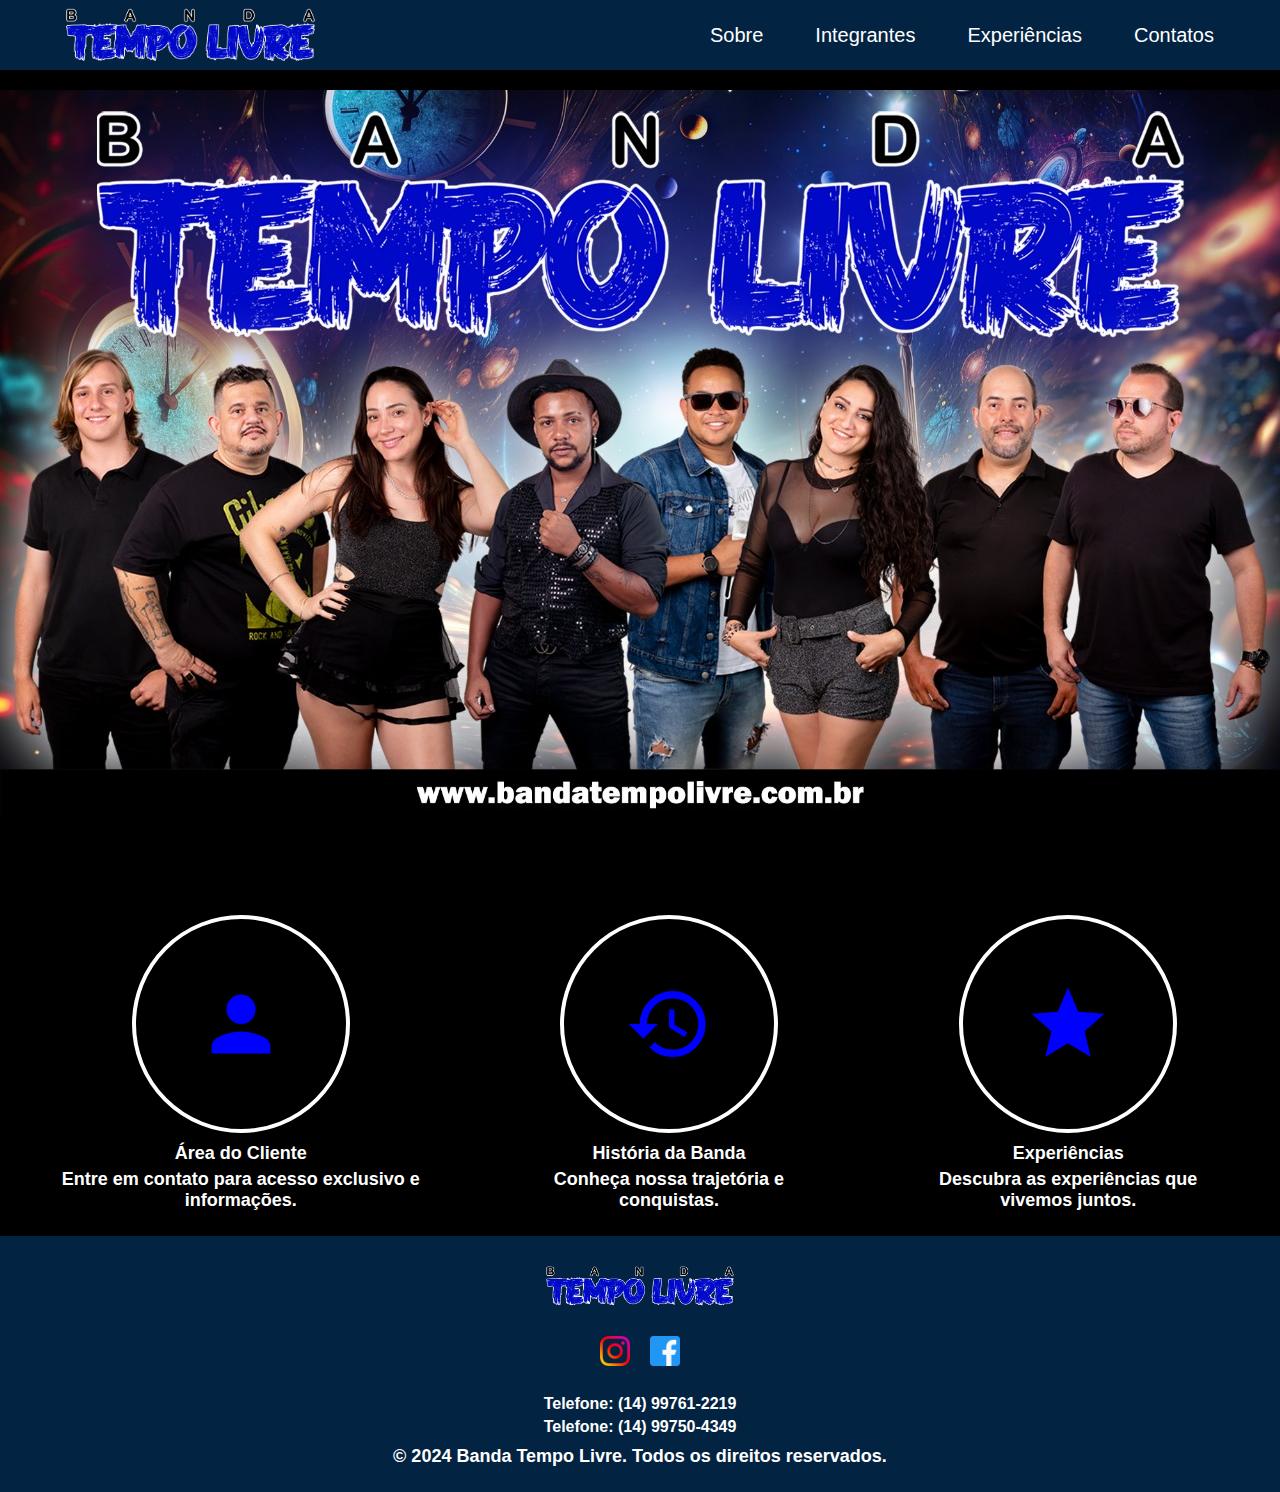
<file: index.html>
<!DOCTYPE html>
<html lang="pt-br">
  <head>
    <meta charset="UTF-8" />
    <meta name="viewport" content="width=device-width, initial-scale=1.0" />
    <title>Banda Tempo Livre</title>
    <link href="https://fonts.googleapis.com/icon?family=Material+Icons" rel="stylesheet">
    <link rel="stylesheet" href="style.css" />
    <script defer src="script.js"></script>
  </head>
  <body>
    <header class="header">
      <nav class="nav">
        <img src="Logo Marca - BANDA TEMPO LIVRE PRODUÇÕES.png" class="logo" srcset="">
        <button class="hamburger"></button>
        <ul class="nav-list">
          <li><a href="sobre/index.html">Sobre</a></li>
          <li><a href="integrantes/index.html">Integrantes</a></li>
          <li><a href="cliente/index.php">Experiências</a></li>
          <li><a href="#contatos" id="contato-link">Contatos</a></li>
        </ul>
      </nav>
    </header>
    <div class="banner">
      <img src="banner.jpg" alt="Banner da Banda Tempo Livre">
  </div>

  <section class="circle-section">
      <div class="circle-container">
          <div class="circle">
              <span class="material-icons icon">person</span>
          </div>
          <p>Área do Cliente</p>
          <p>Entre em contato para acesso exclusivo e informações.</p>
      </div>

      <div class="circle-container">
          <div class="circle">
              <span class="material-icons icon">history</span>
          </div>
          <p>História da Banda</p>
          <p>Conheça nossa trajetória e conquistas.</p>
      </div>

      <div class="circle-container">
          <div class="circle">
              <span class="material-icons icon">star</span>
          </div>
          <p>Experiências</p>
          <p>Descubra as experiências que vivemos juntos.</p>
      </div>
  </section>

  <footer class="footer" id="contatos">
    <div class="footer-content">
        <img src="Logo Marca - BANDA TEMPO LIVRE PRODUÇÕES.png" alt="Logo da Banda Tempo Livre" class="footer-logo">
        <div class="social-icons">
            <a href="https://www.instagram.com/bandatempolivre/" class="social-icon">
                <img src="insta.png" alt="Instagram">
            </a>
            <a href="https://www.facebook.com/showtempolivre" class="social-icon">
                <img src="face.png" alt="Facebook">
            </a>
        </div>
        <div class="contact-info">
            <p>Telefone: (14) 99761-2219</p>
            <p>Telefone: (14) 99750-4349</p>
        </div>
    </div>
    <p>&copy; 2024 Banda Tempo Livre. Todos os direitos reservados.</p>

</footer>


  </body>
</html>
</file>
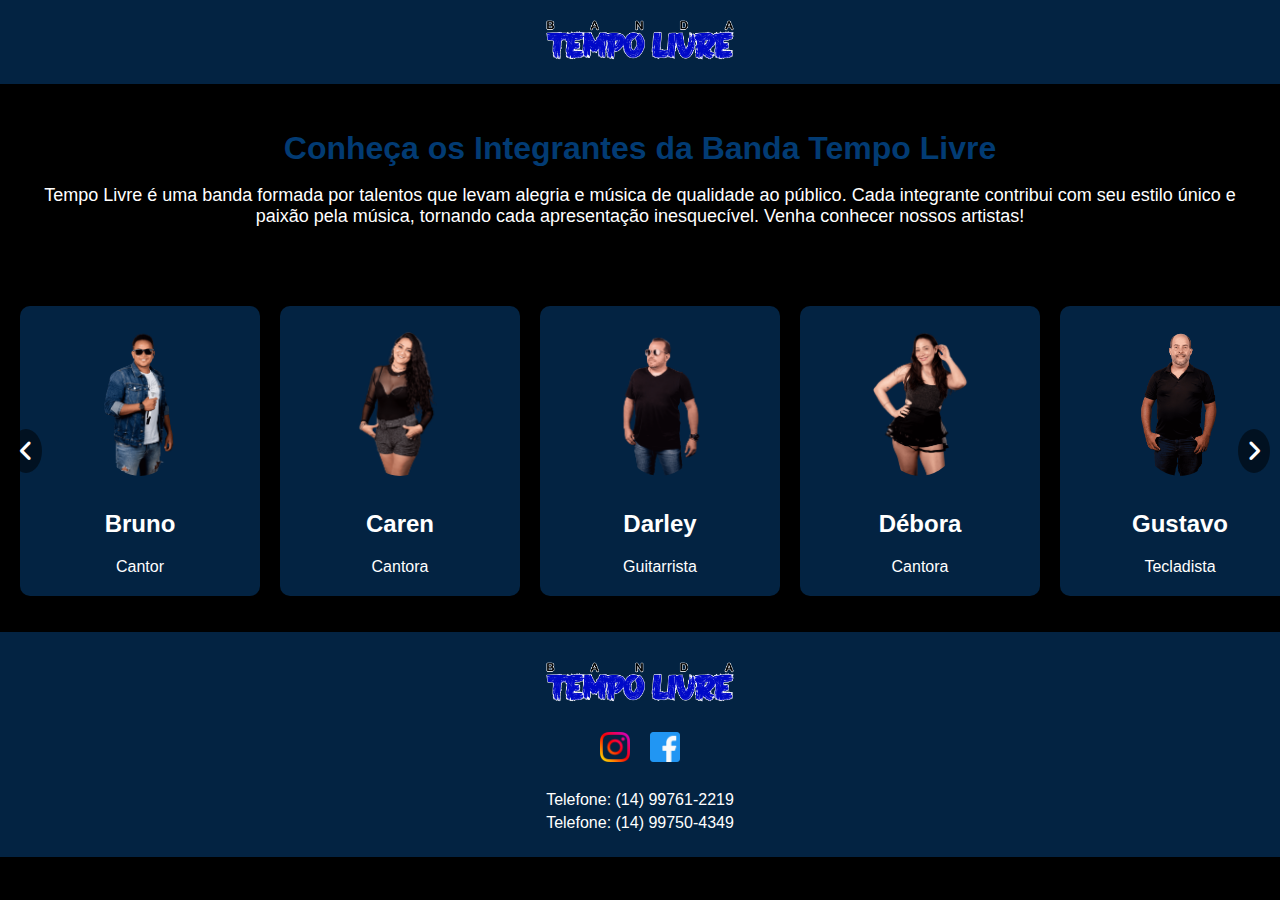
<file: integrantes/index.html>
<!DOCTYPE html>
<html lang="pt-br">
<head>
    <meta charset="UTF-8">
    <meta name="viewport" content="width=device-width, initial-scale=1.0">
    <title>Banda Tempo Livre - Integrantes</title>
    <link rel="stylesheet" href="index.css">
    <link rel="stylesheet" href="https://cdnjs.cloudflare.com/ajax/libs/font-awesome/6.0.0-beta3/css/all.min.css">
</head>
<body>

<header class="header">
    <div class="logo"><img src="../Logo Marca - BANDA TEMPO LIVRE PRODUÇÕES.png" class="logo" alt="Logo da Banda Tempo Livre"></div>
</header>

<main>
    <section class="about-band">
        <h1>Conheça os Integrantes da Banda Tempo Livre</h1>
        <p>Tempo Livre é uma banda formada por talentos que levam alegria e música de qualidade ao público. Cada integrante contribui com seu estilo único e paixão pela música, tornando cada apresentação inesquecível. Venha conhecer nossos artistas!</p>
    </section>

    <!-- Carrossel de Integrantes -->
    <div class="wrapper">
        <i id="left" class="fa-solid fa-angle-left"></i>
        <ul class="carousel">
            <!-- Cartões dos Integrantes -->
            <li class="card">
                <div class="img"><img src="Bruno - BANDA TEMPO LIVRE PRODUÇÕES.png" alt="Bruno"></div>
                <h2>Bruno</h2>
                <span>Cantor</span>
            </li>
            <li class="card">
                <div class="img"><img src="Caren - BANDA TEMPO LIVRE PRODUÇÕES.png" alt="Caren"></div>
                <h2>Caren</h2>
                <span>Cantora</span>
            </li>
            <li class="card">
                <div class="img"><img src="Darley - BANDA TEMPO LIVRE PRODUÇÕES.png" alt="Darley"></div>
                <h2>Darley</h2>
                <span>Guitarrista</span>
            </li>
            <li class="card">
                <div class="img"><img src="Débora - BANDA TEMPO LIVRE PRODUÇÕES.png" alt="Débora"></div>
                <h2>Débora</h2>
                <span>Cantora</span>
            </li>
            <li class="card">
                <div class="img"><img src="Gustavo - BANDA TEMPO LIVRE PRODUÇÕES.png" alt="Gustavo"></div>
                <h2>Gustavo</h2>
                <span>Tecladista</span>
            </li>
            <li class="card">
                <div class="img"><img src="Mateus - BANDA TEMPO LIVRE PRODUÇÕES.png" alt="Mateus"></div>
                <h2>Mateus</h2>
                <span>Cantor</span>
            </li>
            <li class="card">
                <div class="img"><img src="Raul - BANDA TEMPO LIVRE PRODUÇÕES.png" alt="Raul"></div>
                <h2>Raul</h2>
                <span>Baterista</span>
            </li>
            <li class="card">
                <div class="img"><img src="Rogério - BANDA TEMPO LIVRE PRODUÇÕES.png" alt="Rogério"></div>
                <h2>Rogério</h2>
                <span>Contrabaixista</span>
            </li>
        </ul>
        <i id="right" class="fa-solid fa-angle-right"></i>
    </div>
</main>

<footer class="footer" id="contatos">
    <div class="footer-content">
        <img src="../Logo Marca - BANDA TEMPO LIVRE PRODUÇÕES.png" alt="Logo da Banda Tempo Livre" class="footer-logo">
        <div class="social-icons">
            <a href="https://www.instagram.com/bandatempolivre/" class="social-icon">
                <img src="../insta.png" alt="Instagram">
            </a>
            <a href="https://www.facebook.com/showtempolivre" class="social-icon">
                <img src="../face.png" alt="Facebook">
            </a>
        </div>
        <div class="contact-info">
            <p>Telefone: (14) 99761-2219</p>
            <p>Telefone: (14) 99750-4349</p>
        </div>
    </div>
</footer>

<script src="script.js"></script>
</body>
</html>
</file>
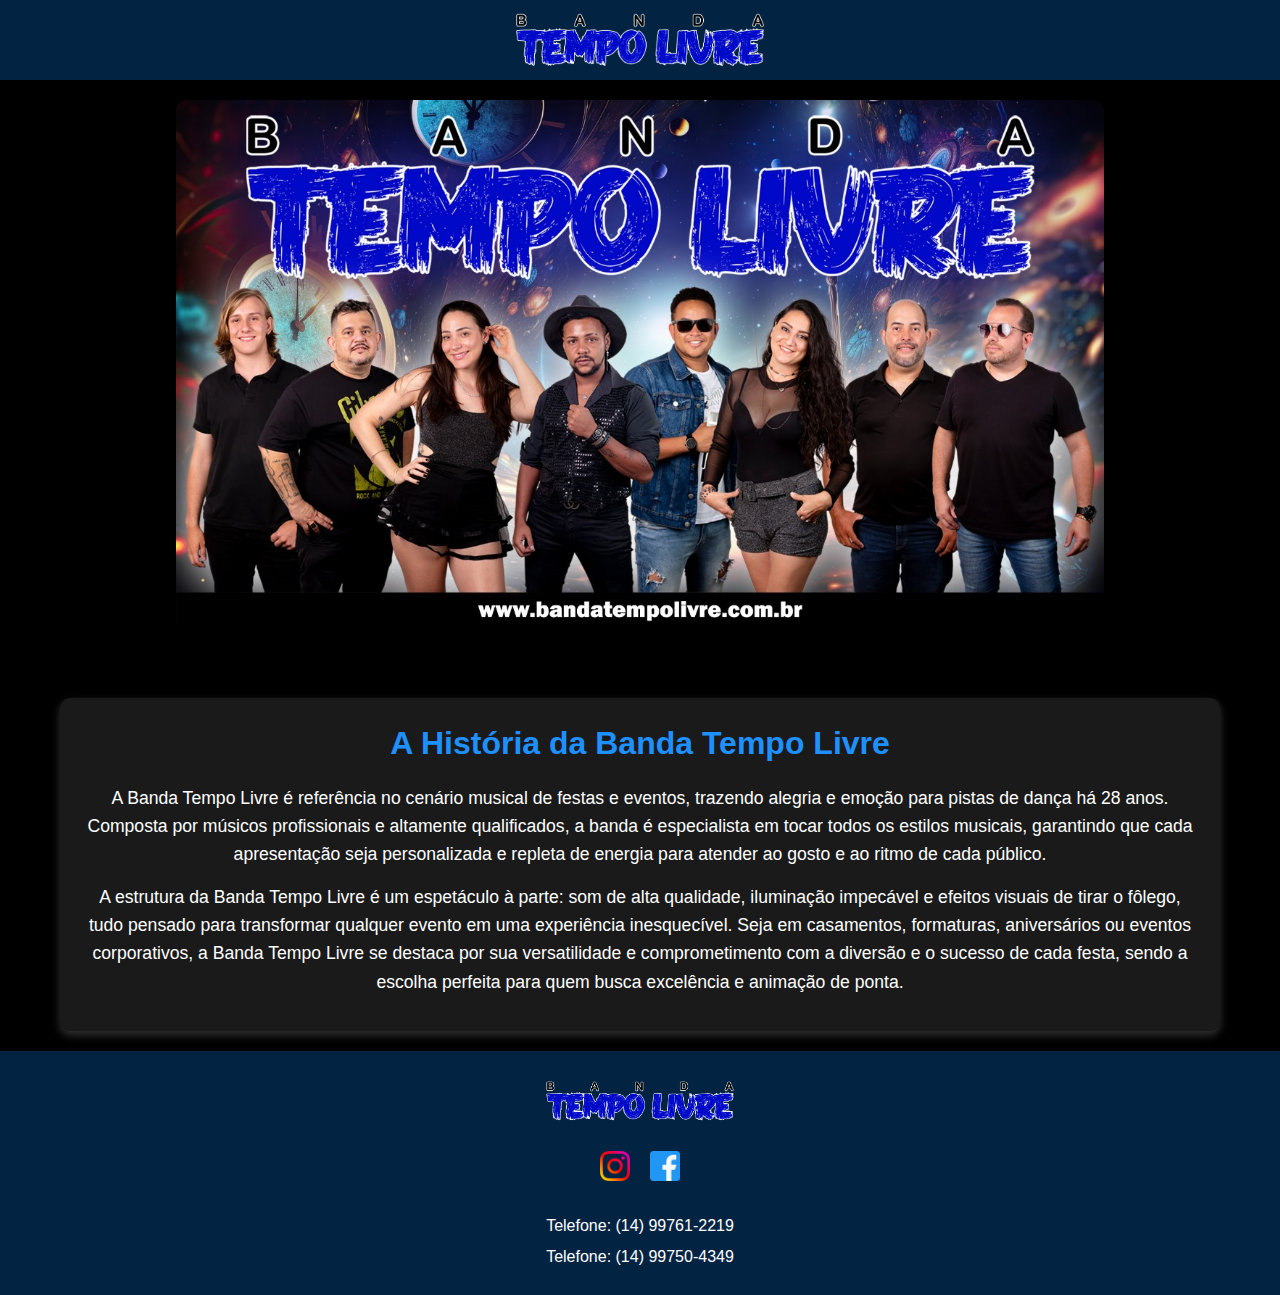
<file: sobre/index.html>
<!DOCTYPE html>
<html lang="pt-BR">
<head>
    <meta charset="UTF-8">
    <meta name="viewport" content="width=device-width, initial-scale=1.0">
    <title>História da Banda Tempo Livre</title>
    <link rel="stylesheet" href="style.css">
    <script src="script.js"></script>
</head>
<body>
      <header class="header">
            <div class="logo"><img src="Logo Marca - BANDA TEMPO LIVRE PRODUÇÕES.png" class="logo" srcset=""></img></div>
      </header>

      <div class="container">
        <!-- Banner da Banda -->
        <div class="banner">
            <div class="banner"><img class="banner" src="banner.jpg" alt="Banner da Banda Tempo Livre"></img></div>
        </div>

        <!-- Seção de História -->
        <section class="history">
            <h1>A História da Banda Tempo Livre</h1>
            <p>
                A Banda Tempo Livre é referência no cenário musical de festas e eventos, trazendo alegria e emoção para pistas de dança há 28 anos. Composta por músicos profissionais e altamente qualificados, a banda é especialista em tocar todos os estilos musicais, garantindo que cada apresentação seja personalizada e repleta de energia para atender ao gosto e ao ritmo de cada público.
            </p>
            <p>
                A estrutura da Banda Tempo Livre é um espetáculo à parte: som de alta qualidade, iluminação impecável e efeitos visuais de tirar o fôlego, tudo pensado para transformar qualquer evento em uma experiência inesquecível. Seja em casamentos, formaturas, aniversários ou eventos corporativos, a Banda Tempo Livre se destaca por sua versatilidade e comprometimento com a diversão e o sucesso de cada festa, sendo a escolha perfeita para quem busca excelência e animação de ponta.
            </p>
        </section>
    </div>

    <footer class="footer" id="contatos">
      <div class="footer-content">
          <img src="Logo Marca - BANDA TEMPO LIVRE PRODUÇÕES.png" alt="Logo da Banda Tempo Livre" class="footer-logo">
          <div class="social-icons">
              <a href="https://www.instagram.com/bandatempolivre/" class="social-icon">
                  <img src="insta.png" alt="Instagram">
              </a>
              <a href="https://www.facebook.com/showtempolivre" class="social-icon">
                  <img src="face.png" alt="Facebook">
              </a>
          </div>
          <div class="contact-info">
              <p>Telefone: (14) 99761-2219</p>
              <p>Telefone: (14) 99750-4349</p>
          </div>
      </div>
  </footer>
</body>
</div>
</file>
<file: style.css>
html {
  scroll-behavior: smooth;
}

* {
  margin: 0;
  padding: 0;

}

body{
  background-color: black;
}

a {
  font-family: sans-serif;
  text-decoration: none;
}

.header {
  background: #032342;
  padding-inline: 16px;
}

.nav {
  max-width: 1280px;
  height: 70px;
  margin-inline: auto;
  display: flex;
  justify-content: space-between;
  align-items: center;
}

.logo {
  height: 80px;
  animation: slide-horizontal 3s ease-in-out infinite;
  margin-left: 35px;
  text-align: center;
}

/* Animação para movimento horizontal */
@keyframes slide-horizontal {
  0%, 100% {
      transform: translateX(0);
      opacity: 1;
  }
  25% {
      transform: translateX(20px);
      opacity: 0.8;
  }
  50% {
      transform: translateX(50px);
      opacity: 0.5;
  }
  75% {
      transform: translateX(20px);
      opacity: 0.8;
  }
}

.nav-list {
  display: flex;
  gap: 52px;
  list-style: none;
  margin-right: 50px;
}

.nav-list a {
  font-size: 20px;
  color: #fff;
  padding-block: 16px;
  transition: color 0.3s ease; /* Suaviza a transição de cor */
}

.nav-list a:hover{
  color: #007bff; /* Cor azul ao passar o mouse */
}

.hamburger {
  display: none;
  border: none;
  background: none;
  border-top: 3px solid #fff;
  cursor: pointer;
}

.hamburger::after,
.hamburger::before {
  content: " ";
  display: block;
  width: 30px;
  height: 3px;
  background: #fff;
  margin-top: 5px;
  position: relative;
  transition: 0.3s;
}

.banner {
  text-align: center;
  margin: 20px 0;
  overflow: hidden;
}

.banner img {
  max-width: 100%;
  max-height: 800px;
  object-fit: cover;
  animation: fadeIn 2s ease-in-out;
}


.circle-section {
  display: flex;
  justify-content: center;
  margin: 20px 0;
}

.circle-container {
  text-align: center;
  margin: 0 60px;
  margin-top: 70px;
}

.circle {
  width: 210px;
  height: 210px;
  border-radius: 50%;
  border: 4px solid white;
  display: flex;
  align-items: center;
  justify-content: center;
  margin: 0 auto 10px;
  transition: transform 0.3s;
  animation: bounce 1s ease-in-out infinite;
}

.material-icons.icon {
  color: blue;
  font-size: 88px;
  transition: transform 0.3s;
  animation: bounceIcon 1s ease-in-out infinite;
}

p {
  color: white;
  margin: 5px 0;
  font-family: 'Roboto', sans-serif;
  font-weight: bold;
  font-size: 18px;
}


.footer {
  background-color: #032342;
  color: white;
  padding: 20px 0;
  text-align: center;
}

.footer-content {
  max-width: 1200px;
  margin: 0 auto;
  display: flex;
  flex-direction: column;
  align-items: center;
}

.footer-logo {
  height: 60px;
  margin-bottom: 20px;
}

.social-icons {
  display: flex;
  justify-content: center;
  margin-bottom: 20px;
}

.social-icon img {
  width: 30px;
  margin: 0 10px;
  transition: transform 0.3s;
}

.social-icon img:hover {
  transform: scale(1.1);
}

.contact-info p {
  margin: 5px 0;
  font-size: 16px;
}

@media (max-width: 768px) {
  .hamburger {
    display: block;
    z-index: 1;
  }

  .nav-list {
    position: fixed;
    top: 0;
    left: 0;
    width: 100vw;
    height: 100vh;
    background: #032342;
    clip-path: circle(100px at 90% -15%);
    transition: 1s ease-out;

    flex-direction: column;
    justify-content: space-around;
    align-items: center;
    gap: 0;

    pointer-events: none;
  }

  .nav-list a {
    font-size: 24px;
    opacity: 0;
  }

  .nav-list li:nth-child(1) a {
    transition: 0.5s 0.2s;
  }

  .nav-list li:nth-child(2) a {
    transition: 0.5s 0.4s;
  }

  .nav-list li:nth-child(3) a {
    transition: 0.5s 0.6s;
  }

  /* Estilos ativos */

  .nav.active .nav-list {
    clip-path: circle(1500px at 90% -15%);
    pointer-events: all;
  }

  .nav.active .nav-list a {
    opacity: 1;
  }

  .nav.active .hamburger {
    position: fixed;
    top: 26px;
    right: 16px;
    border-top-color: transparent;
  }

  .nav.active .hamburger::before {
    transform: rotate(135deg);
  }

  .nav.active .hamburger::after {
    transform: rotate(-135deg);
    top: -7px;
  }

  .circle-section {
    flex-direction: column;
  }

  .circle-container {
    margin: 20px 0;
  }

  .circle {
    width: 150px;
    height: 150px;
  }

  .material-icons.icon {
    font-size: 60px;
  }

  .footer-content {
    flex-direction: column;
    align-items: center;
    text-align: center;
  }

}

@media(max-width:470px){
  .hamburger {
    display: block;
    z-index: 1;
  }

  .logo{
    height: 50px;
    animation: slide-horizontal 3s ease-in-out infinite;
    margin-left: 25px;
  }

  .nav-list {
    position: fixed;
    top: 0;
    left: 0;
    width: 100vw;
    height: 100vh;
    background: #032342;
    clip-path: circle(100px at 90% -15%);
    transition: 1s ease-out;

    flex-direction: column;
    justify-content: space-around;
    align-items: center;
    gap: 0;

    pointer-events: none;
  }

  .nav-list a {
    font-size: 24px;
    opacity: 0;
  }

  .nav-list li:nth-child(1) a {
    transition: 0.5s 0.2s;
  }

  .nav-list li:nth-child(2) a {
    transition: 0.5s 0.4s;
  }

  .nav-list li:nth-child(3) a {
    transition: 0.5s 0.6s;
  }

  /* Estilos ativos */

  .nav.active .nav-list {
    clip-path: circle(1500px at 90% -15%);
    pointer-events: all;
  }

  .nav.active .nav-list a {
    opacity: 1;
  }

  .nav.active .hamburger {
    position: fixed;
    top: 26px;
    right: 10px;
    border-top-color: transparent;
  }

  .nav.active .hamburger::before {
    transform: rotate(135deg);
  }

  .nav.active .hamburger::after {
    transform: rotate(-135deg);
    top: -7px;
  }

  .circle-section {
    flex-direction: column;
  }

  .circle-container {
    margin: 15px 0;
  }

  .circle {
    width: 100px;
    height: 100px;
  }

  .material-icons.icon {
    font-size: 48px;
  }

  .footer-content {
    flex-direction: column;
    align-items: center;
    text-align: center;
  }
}
</file>
<file: integrantes/index.css>
/* Estilos gerais */
body {
  font-family: Arial, sans-serif;
  margin: 0;
  padding: 0;
  background-color: #000000;
}

/* Header */
.header {
  background: #032342;
  padding-inline: 16px;
  text-align: center;
}

h2{
  color: white;
}

.logo img {
  height: 60px;
  margin: 10px 0;
  animation: fade-in-out 4s infinite;
}

/* Animação para movimento horizontal */
@keyframes fade-in-out {
  0%, 100% {
      opacity: 0;
  }
  50% {
      opacity: 1;
  }
}

span{
  color: white;
}

/* Seção Sobre a Banda */
.about-band {
  text-align: center;
  padding: 25px;
}

.about-band h1 {
  color: #023b73;
  margin-bottom: 10px;
}

.about-band p {
  color: #ffffff;
  font-size: 18px;
}

/* Carrossel */
.wrapper {
  position: relative;
  width: 100%;
  overflow: hidden;
}

/* Ajuste nas transições para dar mais suavidade ao carrossel */
.carousel {
  display: flex;
  gap: 20px;
  padding: 20px;
  transition: transform 0.5s ease;
}
.card {
  background-color: #032342;
  border-radius: 10px;
  box-shadow: 0 4px 8px rgba(0, 0, 0, 0.1);
  text-align: center;
  padding: 20px;
  min-width: 200px;
}

.card img {
  width: 100px;
  border-radius: 50%;
  margin-bottom: 10px;
}

/* Estilo para os botões de navegação */
#left, #right {
  position: absolute;
  top: 50%;
  transform: translateY(-50%);
  background-color: rgba(0, 0, 0, 0.5);
  color: white;
  font-size: 24px;
  padding: 10px;
  border: none;
  cursor: pointer;
  border-radius: 50%;
  transition: background-color 0.3s ease;
  z-index: 10;
}

#left {
  left: 10px;
}

#right {
  right: 10px;
}

#left:hover, #right:hover {
  background-color: rgba(0, 0, 0, 0.8);
}

/* Footer */
.footer {
  background-color: #032342;
  color: white;
  padding: 20px 0;
  text-align: center;
}

.footer-content {
  max-width: 1200px;
  margin: 0 auto;
  display: flex;
  flex-direction: column;
  align-items: center;
}

.footer-logo {
  height: 60px;
  margin-bottom: 20px;
}

.social-icons {
  display: flex;
  justify-content: center;
  margin-bottom: 20px;
}

.social-icon img {
  width: 30px;
  margin: 0 10px;
  transition: transform 0.3s;
}

.social-icon img:hover {
  transform: scale(1.1);
}

.contact-info p {
  margin: 5px 0;
  font-size: 16px;
}
</file>
<file: sobre/style.css>
/* Reset básico */
* {
      margin: 0;
      padding: 0;
      box-sizing: border-box;
      font-family: Arial, sans-serif;
  }
  
  /* Fundo da página */
  body {
      background-color: #000;
      color: #fff;
      line-height: 1.6;
  }

  
.header {
      background: #032342;
      padding-inline: 16px;
    }

.logo{
      
      height: 80px;
      animation: fade-in-out 4s infinite;
    
      text-align: center;
          
}

/* Animação para movimento horizontal */
@keyframes fade-in-out {
      0%, 100% {
          opacity: 0;
      }
      50% {
          opacity: 1;
      }
  }
  
  /* Container principal */
  .container {
      max-width: 1200px;
      margin: 0 auto;
      padding: 20px;
  }
  
  /* Estilo do banner */
  .banner {
      width: 100%;
      overflow: hidden;
      margin-bottom: 20px;
      text-align:center;
      
  }
  
  .banner img {
      width: 80%;
      height: auto;
      border-radius: 10px;
     
  }
  
  .history {
      background-color: rgba(255, 255, 255, 0.1);
      padding: 20px;
      border-radius: 10px;
      box-shadow: 0 4px 10px rgba(255, 255, 255, 0.2);
      text-align: center; /* Centraliza o texto da seção */
      opacity: 0;
      transform: translateY(20px);
      transition: opacity 1s ease, transform 1s ease;
  }

  .history.visible {
      opacity: 1;
      transform: translateY(0);
  }
  
  .history h1 {
      font-size: 2rem;
      color: #1e90ff;
      margin-bottom: 15px;
  }
  
  .history p {
      font-size: 1.1rem;
      margin-bottom: 15px;
  }
  

  
.footer {
  background-color: #032342;
  color: white;
  padding: 20px 0;
  text-align: center;
}

.footer-content {
  max-width: 1200px;
  margin: 0 auto;
  display: flex;
  flex-direction: column;
  align-items: center;
}

.footer-logo {
  height: 60px;
  margin-bottom: 20px;
}

.social-icons {
  display: flex;
  justify-content: center;
  margin-bottom: 20px;
}

.social-icon img {
  width: 30px;
  margin: 0 10px;
  transition: transform 0.3s;
}

.social-icon img:hover {
  transform: scale(1.1);
}

.contact-info p {
  margin: 5px 0;
  font-size: 16px;
}
  
  /* Responsividade */
  @media (max-width: 768px) {
      .history h1 {
          font-size: 1.8rem;
      }
  
      .history p {
          font-size: 1rem;
      }

      .banner img {
            width: 100%;
            height: auto;
            border-radius: 10px;
           
        }

      .footer-content {
            flex-direction: column;
            align-items: center;
            text-align: center;
          }
  }
</file>
